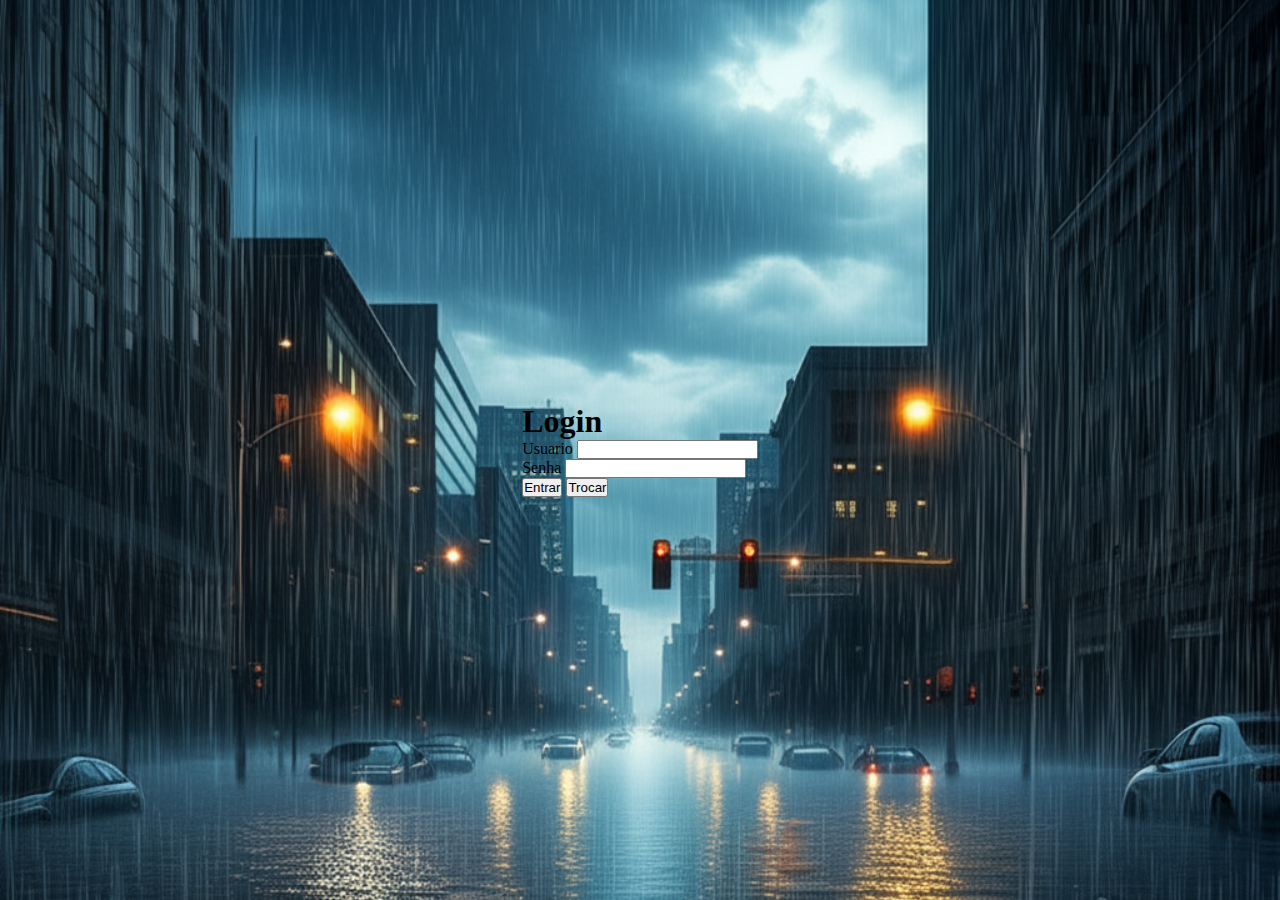
<file: index.html>
<!DOCTYPE html>
<html lang="pt-br">
<head>
    <meta charset="UTF-8">
    <meta name="viewport" content="width=device-width, initial-scale=1.0">
    <!-- CSS EXTERNO -->
    <link rel="stylesheet" href="./src/CSS/style.css">
    <title>Neos Rain</title>
</head>
<body>
    <main id="container">
        <div class="login-container">
                <header>
                    <h1>Login</h1>
                </header>
                <form id="form-login">
                    <article class="form-group">
                        <label for="usuario">Usuario</label>
                        <input type="text" id="usuario" name="usuario" required />
                    </article>

                    <article class="form-group">
                        <label for="password">Senha</label>
                        <input type="password" id="password" name="password" required />
                    </article>

                    <button type="submit" id="btnEntrar">Entrar</button>
                    <button id="btnTrocar">Trocar</button>
                </form>
                     <div id="message" class="message"></div>
        </div>

    </main>
    
    <!-- JAVASCRITP EXTERNO -->
    <script src="./src/JS/script.js"></script>
</body>
</html>
</file>
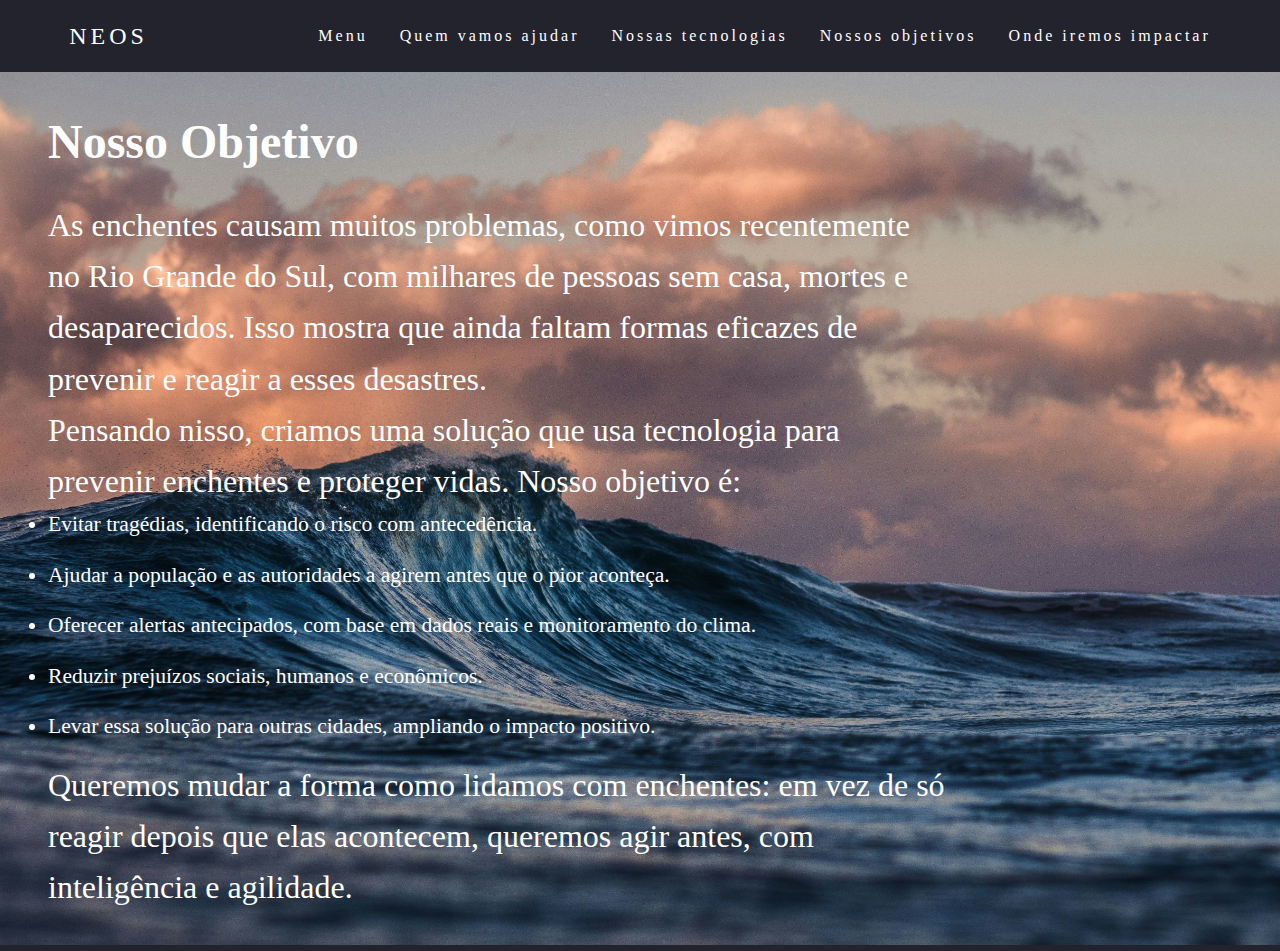
<file: src/pages/seção3.html>
<!DOCTYPE html>
<html lang="pt-br">
<head>
    <meta charset="UTF-8">
    <meta name="viewport" content="width=device-width, initial-scale=1.0">
    <title>Nossos Objetivos</title> 
    <link rel="stylesheet" href="../CSS/seção3.css"> <!-- Conectando com o CSS -->
    <link rel="icon" type="image/png" href="/src/assets/logoNeosTransparenteBranca.png"> <!-- Logo do site -->
</head>
<body>
    <header>
        <nav>
            <a class="logo" href="/src/pages/paginaInicial.html">Neos</a>
            <div class="mobile-menu">
                <div class="line1"></div>
                <div class="line2"></div>
                <div class="line3"></div>
            </div>
            <ul class="nav-list">
                <li><a href="/src/pages/paginaInicial.html">Menu</a></li>
                <li><a href="/src/pages/seção1.html">Quem vamos ajudar</a></li>
                <li><a href="/src/pages/seção2.html">Nossas tecnologias</a></li>
                <li><a href="/src/pages/seção3.html">Nossos objetivos</a></li>
                <li><a href="/src/pages/seção4.html">Onde iremos impactar</a></li>
            </ul>
        </nav>
    </header>

    <main>
        <div class="text-box">
            <h1>Nosso Objetivo</h1>
            <p>As enchentes causam muitos problemas, como vimos recentemente no Rio Grande do Sul, com milhares de pessoas sem casa, mortes e desaparecidos. Isso mostra que ainda faltam formas eficazes de prevenir e reagir a esses desastres.</p>

            <p>Pensando nisso, criamos uma solução que usa tecnologia para prevenir enchentes e proteger vidas. Nosso objetivo é:</p>

            <ul>
                <li>Evitar tragédias, identificando o risco com antecedência.</li>
                <li>Ajudar a população e as autoridades a agirem antes que o pior aconteça.</li>
                <li>Oferecer alertas antecipados, com base em dados reais e monitoramento do clima.</li>
                <li>Reduzir prejuízos sociais, humanos e econômicos.</li>
                <li>Levar essa solução para outras cidades, ampliando o impacto positivo.</li>
            </ul>

            <p>Queremos mudar a forma como lidamos com enchentes: em vez de só reagir depois que elas acontecem, queremos agir antes, com inteligência e agilidade.</p>
        </div>
    </main>

    <script src="./../JS/mobile-navbar.js"></script> <!-- Chamando o JS -->

    <footer>
    
    </footer> 
</body>
</html>
</file>
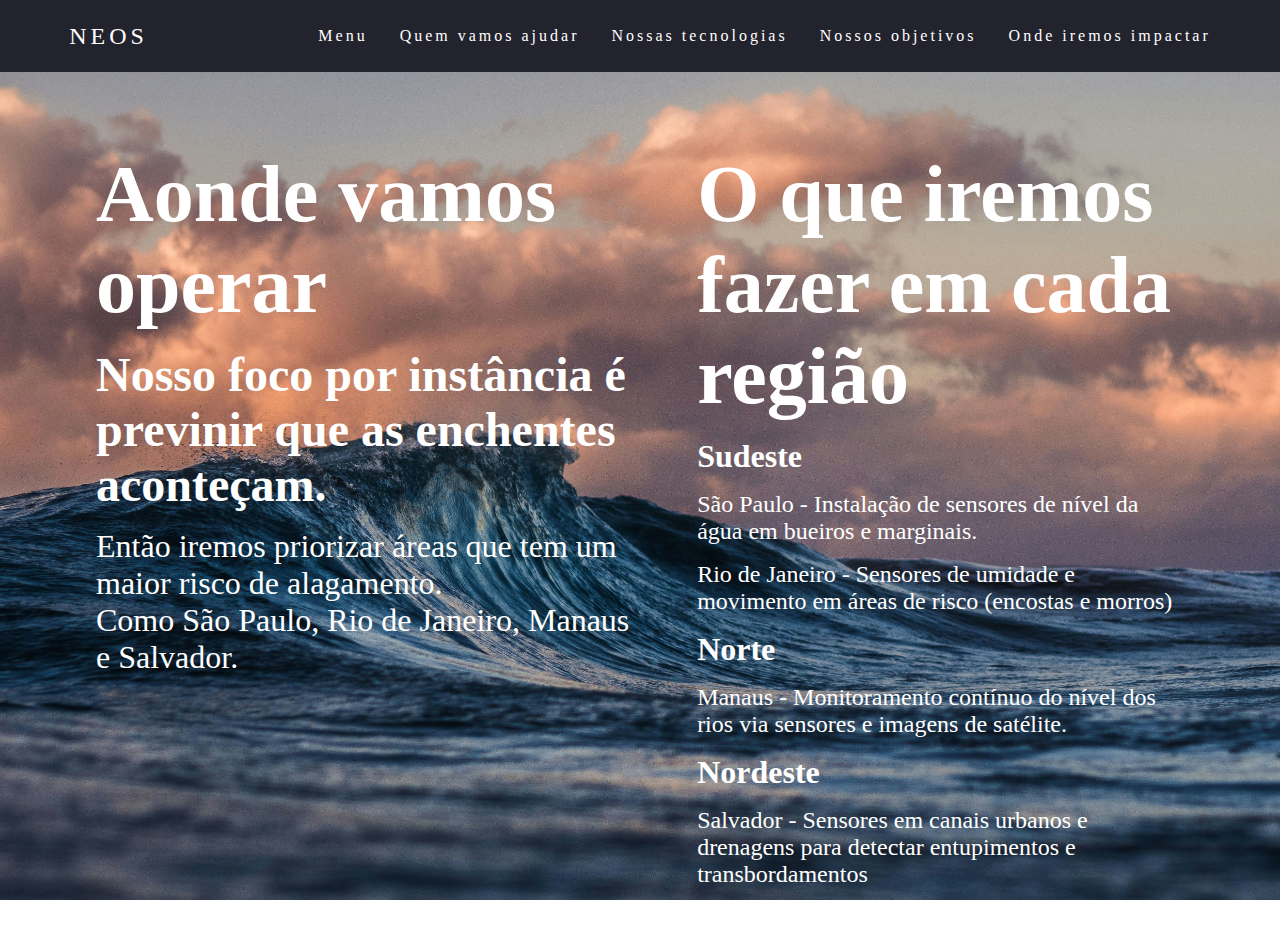
<file: src/pages/seção4.html>
<!DOCTYPE html>
<html lang="pt-br">
<head>
    <meta charset="UTF-8">
    <meta name="viewport" content="width=device-width, initial-scale=1.0">
    <link rel="stylesheet" href="./../CSS/seção4.css">
    <link rel="icon" type="image/png" href="/src/assets/logoNeosTransparenteBranca.png">  <!-- Adicionando a logo -->
    <title>Document</title>
</head>
<body>
    <header>
        <nav>
            <a class="logo" href="/src/pages/paginaInicial.html">Neos</a>
            <div class="mobile-menu">
                <div class="line1"></div>  <!-- Para a criancao do menu hamburguer -->
                <div class="line2"></div>
                <div class="line3"></div>
            </div>
            <ul class="nav-list">
                <li><a href="/src/pages/paginaInicial.html">Menu</a></li>  <!-- funcionalidade do menu -->
                <li><a href="/src/pages/seção1.html">Quem vamos ajudar</a></li>
                <li><a href="/src/pages/seção2.html">Nossas tecnologias</a></li>
                <li><a href="/src/pages/seção3.html">Nossos objetivos</a></li>
                <li><a href="/src/pages/seção4.html">Onde iremos impactar</a></li>
            </ul>
        </nav>
    </header>
    <main>
        <selection class="impactar">
            <div class="impactar-texto">
                <h1 class="titulo">Aonde vamos operar</h1>
                <h3>Nosso foco por instância é previnir que as enchentes aconteçam.</h3>
                <p>Então iremos priorizar áreas que tem um maior risco de alagamento.</p>
                <p>Como São Paulo, Rio de Janeiro, Manaus e Salvador.</p>
            </div>
        </selection>
        <selection class="explicando">
            <div class="explicando-texto">
                <h1>O que iremos fazer em cada região</h1>  
                <h3>Sudeste</h3> 
                <p>São Paulo - Instalação de sensores de nível da água em bueiros e marginais.</p>   
                <p>Rio de Janeiro -  Sensores de umidade e movimento em áreas de risco (encostas e morros)</p>
                <h3>Norte</h3>  
                <p>Manaus - Monitoramento contínuo do nível dos rios via sensores e imagens de satélite.</p>
                <h3>Nordeste</h3>   
                <p>Salvador - Sensores em canais urbanos e drenagens para detectar entupimentos e transbordamentos</p>
            </div>
        </selection>
    </main>   
    <script src="./../JS/mobile-navbar.js"></script>  <!-- Chamano o JS -->
</body>
</html>
</file>
<file: src/CSS/style.css>
*{
    margin: 0;
    padding: 0;
    box-sizing: border-box;
}
body{
    display: flex;
    justify-content: center;
    align-items: center;
    min-height: 100vh;
    background: url(../assets/FotoLogin.png);
    background-size: cover;
    background-position: center;
    
}
.container{
    width: 420px;
    background-color: transparent;
    border: 4px solid rgba(255, 255, 255, .2);
    border-radius: 10px;
    color: #ffffff;
    padding: 30px 40px;
    box-shadow: 0 0 10px rgba(0, 0, 0, .2);
}
.container h1{
    font-size: 36px;
    text-align: center;
}
.input-box{
    position: relative;
    width: 100%;
    height: 50px;
    margin:  30px 0;
}
.input-box input{
    width: 100%;
    height: 100%;
    background-color: transparent;
    border: 2px solid rgba(255, 255, 255, .2);
    border-radius: 40px;
    outline: none;
    font-size: 16px;
    color: #fff;
    padding: 20px 45px 20px 20px;
}
.input-box input::placeholder{
    color: #ffffff;
}
.input-box i{
    position: absolute;
    height: 20px;
    top: 50%;
    transform: translateY(-50%);
    font-size: 20px;
}
.remember{
    display: flex;
    justify-content: space-between;
    margin: -15px 0 15px;
}
.remember label input{
    accent-color: #fff;
    margin-right: 20px;
}
.login{
    width: 100%;
    height: 50px;
    background-color: #fff;
    border: neno;
    border-radius: 40px;
    cursor: pointer;
    font-size: 16px;
    color: #333;
    font-weight: 600;
    box-shadow: 0 0 10ox rgba(0, 0, 0, .1);
}
.login:hover{
    background-color: transparent;
    border: 2px solidrgba(255, 255, 255, .2);
    color: #fff;
    transition: 0.4s;
}
</file>
<file: src/CSS/seção3.css>
/* Resetando as margens e o padding padrão do navegador */
*{
    margin: 0;
    padding: 0;
}

/* Estilizando todos os links do site */
a {
    color: #fff;
    text-decoration: none;
    transition: 0.3s;
}

/* Efeito de opacidade ao passar o mouse nos links */
a:hover {
    opacity: 0.7;
}

/* Logo do menu principal - deixa o texto maior e espaçado */
.logo {
    font-size: 24px;
    text-transform: uppercase;
    letter-spacing: 4px;
}

/* Estilização da barra de navegação principal */
nav{
    display: flex;
    justify-content: space-around;
    align-items: center;
    /* font-family: adicionar a fonte depois ; */ 
    background: #23232e;
    height: 8vh;
}

/* Fundo principal da página, com imagem centralizada e cobrindo toda a área */
html, body {
    height: 100%;
}

body {
    min-height: 100vh;
    display: flex;
    flex-direction: column;
}

main {
    flex: 1;
    background: url("/src/assets/fotoFundoOceano.jpg") no-repeat center center;
    background-size: cover;
}

/* Lista de navegação do menu - deixa os itens em linha */
.nav-list {
    list-style: none;
    display: flex;
}

/* Espaçamento e estilização dos itens do menu */
.nav-list li{
    letter-spacing: 3px;
    margin-left: 32px;
}

/* Menu hamburguer escondido por padrão (só aparece no mobile) */
.mobile-menu{
    display: none;
    cursor: pointer;
}

/* Barrinhas do menu hamburguer */
.mobile-menu div {
    width: 32px;
    height: 2px;
    background: #fff;
    margin: 8px;
}

/* Responsividade para telas menores que 900px */
@media (max-width: 900px){
    body{
        overflow-x: hidden;
    }
    /* Menu lateral aparece no mobile */
    .nav-list{
        position: absolute;
        top: 8vh;
        right: 0;
        width: 50vw;
        height: 92vh;   
        background: #23232e;
        flex-direction: column;     
        align-items: center;
        justify-content: space-around;
        transform: translateX(100%);
        transition: transform 0.3s ease-in;
        display: flex;
    }
    /* Itens do menu ficam centralizados e invisíveis até o menu abrir */
    .nav-list li{
        margin-left: 0;
        opacity: 0;
    }
    /* Mostra o menu hamburguer */
    .mobile-menu{
        display: block;
    }
    /* Quando o menu está ativo, aparece na tela */
    .nav-list.active {
        transform: translateX(0);
    }
    /* Itens do menu aparecem suavemente */
    .nav-list.active li {
        opacity: 1;
        transition: opacity 0.3s;
    }
}

/* Animação para os links do menu aparecerem de forma suave */
@keyframes navLinkFade {
  from {
    opacity: 0;
    transform: translateX(50px);
  }
  to {
    opacity: 1;
    transform: translateX(0);
  }
}

/* Animações para o ícone do menu hamburguer virar um X quando ativo */
.mobile-menu.active .line1 {
  transform: rotate(-45deg) translate(-8px, 8px);
}

.mobile-menu.active .line2 {
  opacity: 0;
}

.mobile-menu.active .line3 {
  transform: rotate(45deg) translate(-5px, -7px);
}

footer{
   background-color: #23232e;
   color: aliceblue;
   height: 20px;
   text-align: center;
   padding: 3px;
   align-items: center;
}

/* Para telas grandes (desktop) */
.text-box h1 {
    font-size: 5rem;
}
.text-box h2 {
    font-size: 3rem;
}
.text-box p, .text-box li {
    font-size: 2rem;
}

/* Para telas médias (notebook/tablet) */
@media (max-width: 1200px) {
    .text-box h1 {
        font-size: 2.8rem;
    }
    .text-box h2 {
        font-size: 1.8rem;
    }
    .text-box p, .text-box li {
        font-size: 1.3rem;
    }
}

/* Para telas pequenas (celular) */
@media (max-width: 768px) {
    .text-box h1 {
        font-size: 2rem;
    }
    .text-box h2 {
        font-size: 1.4rem;
    }
    .text-box p, .text-box li {
        font-size: 1rem;
    }
}

.text-box {
    color: #fff;
    padding: 2rem 3rem;
    max-width: 900px;
    text-align: left;
    font-size: 1.35rem; /* Tamanho base maior para todo o texto */
    line-height: 1.6;
}

.text-box h1 {
    font-size: 3rem; /* Título principal */
    margin-bottom: 1.2rem;
}

.text-box h3 {
    font-size: 1.5rem; /* Subtítulos */
    font-weight: 400;
    margin-bottom: 1.2rem;
}

.text-box ul, .text-box li {
    font-size: 1.35rem; /* Mesma base do texto */
    margin-bottom: 1rem;
}

/* Remova ou ajuste media queries que diminuem muito a fonte em telas menores */
@media (max-width: 1200px) {
    .text-box h1 { font-size: 2.2rem; }
    .text-box h3 { font-size: 1.2rem; }
    .text-box ul, .text-box li { font-size: 1.1rem; }
}
@media (max-width: 768px) {
    .text-box { font-size: 1rem; }
    .text-box h1 { font-size: 1.5rem; }
    .text-box h3 { font-size: 1rem; }
}
.nav-list a.active {
    border-bottom: 2px solid #fff;
    font-weight: bold;
    opacity: 1;
}

body.dark-mode nav {
    background-color: #000000 !important;
}
@media (max-width: 900px){
    body.dark-mode .nav-list {
        background: #000000 !important;
    }
}
body.purple-mode nav {
    background-color: rgb(28, 0, 46) !important; /* Roxo escuro */
}
@media (max-width: 900px){
    body.purple-mode .nav-list {
        background:rgb(24, 0, 39) !important;
    }
}
/* Modo Marrom para o topo */
body.brown-mode nav {
    background-color: #6d4c41 !important; /* Marrom */
}
@media (max-width: 900px){
    body.brown-mode .nav-list {
        background: #6d4c41 !important;
    }
}
#brownModeToggle img {
    width: 28px;
    height: 28px;
    object-fit: contain;
    display: block;
    margin: 0 auto;
    padding: 4px;
    background: transparent;
    border-radius: 50%;
    transition: background 0.3s;
}
</file>
<file: src/CSS/seção4.css>
/* Resetando as margens e o padding padrão do navegador */
*{
    margin: 0;
    padding: 0;
}

/* Estilizando todos os links do site */
a {
    color: #fff;
    text-decoration: none;
    transition: 0.3s;
}

/* Efeito de opacidade ao passar o mouse nos links */
a:hover {
    opacity: 0.7;
}

/* Logo do menu principal - deixa o texto maior e espaçado */
.logo {
    font-size: 24px;
    text-transform: uppercase;
    letter-spacing: 4px;
}

/* Estilização da barra de navegação principal */
nav{
    display: flex;
    justify-content: space-around;
    align-items: center;
    /* font-family: adicionar a fonte depois ; */ 
    background: #23232e;
    height: 8vh;
}

/* Fundo principal da página, com imagem centralizada e cobrindo toda a área */
main {
    background: url("/src/assets/fotoFundoOceano.jpg") no-repeat center center;
    background-size: cover;
    height: 92vh;
    display: flex;           /* Adiciona flexbox */
    flex-direction: row;     /* Deixa os filhos lado a lado */
    justify-content: space-between; /* Espaço entre os blocos */
    align-items: flex-start; /* Alinha ao topo */
}

/* Lista de navegação do menu - deixa os itens em linha */
.nav-list {
    list-style: none;
    display: flex;
}

/* Espaçamento e estilização dos itens do menu */
.nav-list li{
    letter-spacing: 3px;
    margin-left: 32px;
}

/* Menu hamburguer escondido por padrão (só aparece no mobile) */
.mobile-menu{
    display: none;
    cursor: pointer;
}

/* Barrinhas do menu hamburguer */
.mobile-menu div {
    width: 32px;
    height: 2px;
    background: #fff;
    margin: 8px;
}

/* Responsividade para telas menores que 900px */
@media (max-width: 900px){
    body{
        overflow-x: hidden;
    }
    /* Menu lateral aparece no mobile */
    .nav-list{
        position: absolute;
        top: 8vh;
        right: 0;
        width: 50vw;
        height: 92vh;   
        background: #23232e;
        flex-direction: column;     
        align-items: center;
        justify-content: space-around;
        transform: translateX(100%);
        transition: transform 0.3s ease-in;
        display: flex;
    }
    /* Itens do menu ficam centralizados e invisíveis até o menu abrir */
    .nav-list li{
        margin-left: 0;
        opacity: 0;
    }
    /* Mostra o menu hamburguer */
    .mobile-menu{
        display: block;
    }
    /* Quando o menu está ativo, aparece na tela */
    .nav-list.active {
        transform: translateX(0);
    }
    /* Itens do menu aparecem suavemente */
    .nav-list.active li {
        opacity: 1;
        transition: opacity 0.3s;
    }
}

/* Animação para os links do menu aparecerem de forma suave */
@keyframes navLinkFade {
  from {
    opacity: 0;
    transform: translateX(50px);
  }
  to {
    opacity: 1;
    transform: translateX(0);
  }
}

/* Animações para o ícone do menu hamburguer virar um X quando ativo */
.mobile-menu.active .line1 {
  transform: rotate(-45deg) translate(-8px, 8px);
}

.mobile-menu.active .line2 {
  opacity: 0;
}

.mobile-menu.active .line3 {
  transform: rotate(45deg) translate(-5px, -7px);
}

footer{
   background-color: #23232e;
   color: aliceblue;
   height: 20px;
   text-align: center;
   padding: 3px;
   align-items: center;
}

body {
    display: flex;
    flex-direction: column;
    min-height: 100vh;
    overflow-x: hidden; 
}

.impactar{
    margin-left: 5vw;
    margin-top: 5vh;
    padding: 2rem;
    border-radius: 12px;
    max-width: 800px;         /* Ajuste para caber lado a lado */
    width: auto;
    color: #ffffff;
    position: relative;
    min-height: 350px;
    display: flex; 
}

.impactar::before {
    content: "";
    position: absolute;
    inset: 0;
    border-radius: 12px;
    z-index: 0;
}

.impactar h1{
    margin-bottom: 1rem;
    font-size: 5rem;    
}

.impactar h3{
    margin-bottom: 1rem;
    font-size: 3rem;
    font-weight: bold;
}

.impactar p{
    font-size: 2rem;
}

.explicando{
     align-self: flex-start;   /* Alinha ao topo */
    margin-top: 5vh;
    margin-right: 5vw;
    margin-left: 0;
    padding: 2rem;
    border-radius: 12px;
    max-width: 1000px;         /* Ajuste para caber lado a lado */
    width: auto;
    color: #ffffff;
    position: relative;
    min-height: 350px;
    display: flex;
}
.explicando h1{
    font-size: 5rem;
    margin-bottom: 1rem;
}
.explicando h3{
    font-size: 2rem;
    margin-bottom: 1rem;
    font-weight: bold;
    
}
.explicando p{
    font-size: 1.5rem;
    margin-bottom: 1rem;
}
</file>
